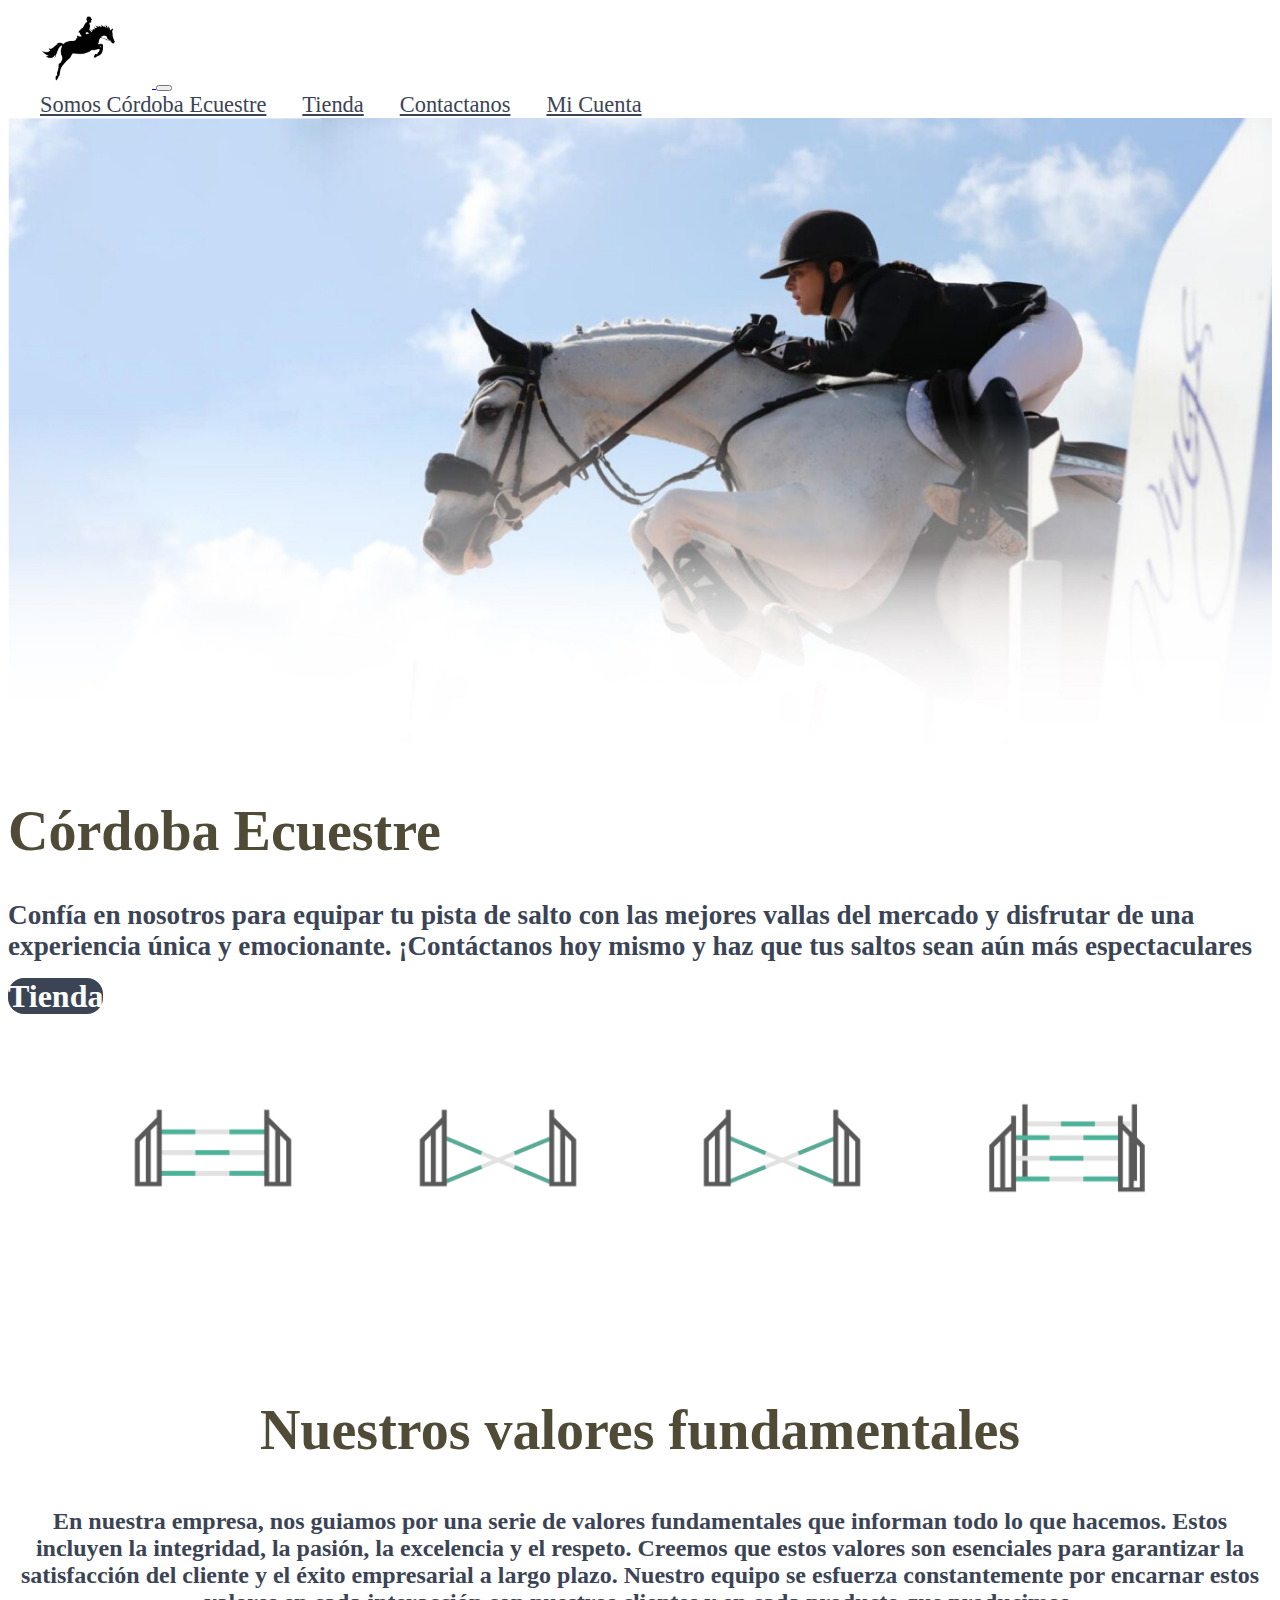
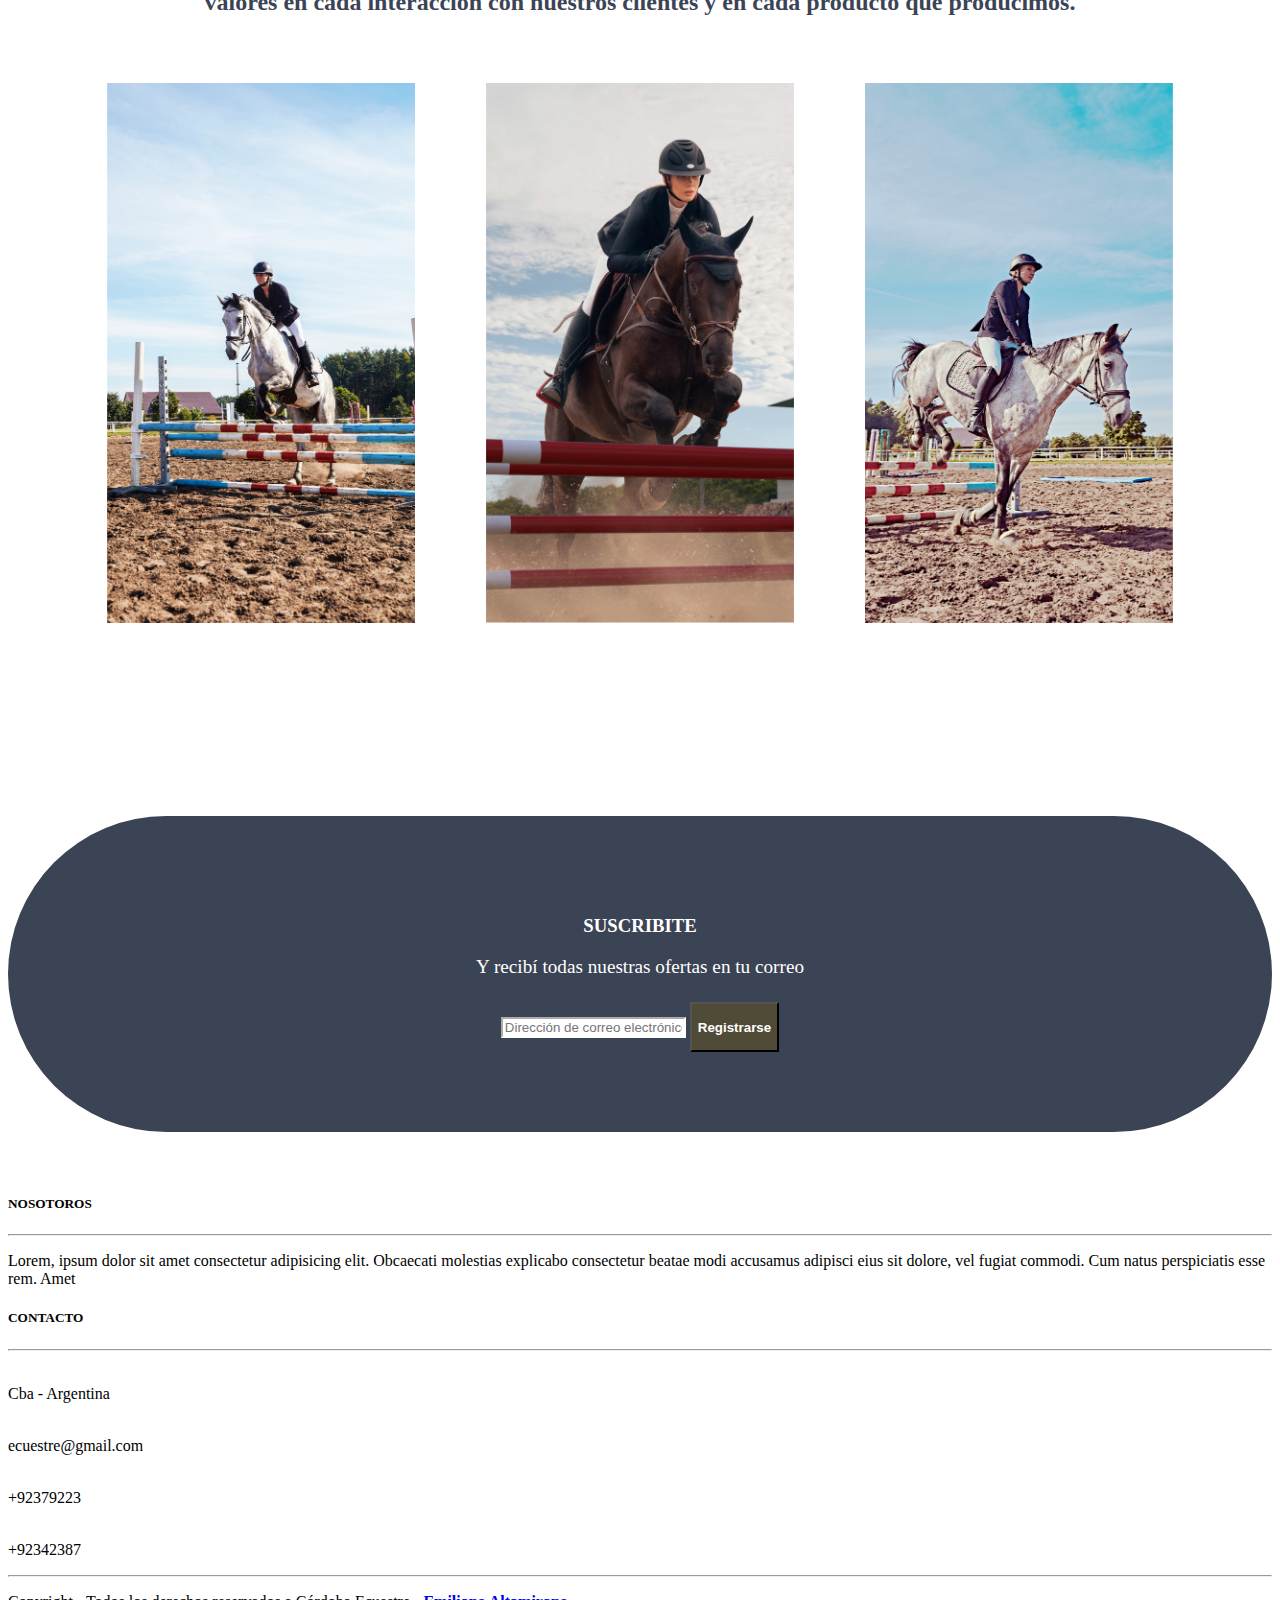
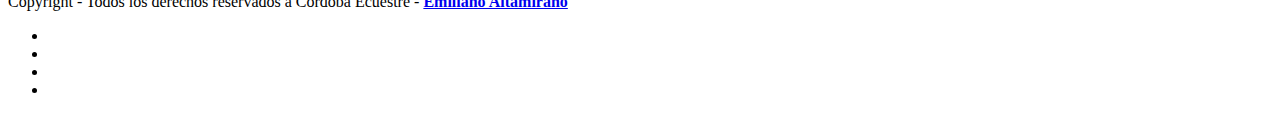
<file: index.html>
<!doctype html>
<html lang="en">
  <head>
    <meta charset="utf-8">
    <meta name="viewport" content="width=device-width, initial-scale=1">
    <!--CSS-->    
    <link rel="stylesheet" href="./css/style.css">
    <title>Córdoba Ecuestre</title>
    <link href="https://cdn.jsdelivr.net/npm/bootstrap@5.3.0-alpha3/dist/css/bootstrap.min.css" rel="stylesheet" integrity="sha384-KK94CHFLLe+nY2dmCWGMq91rCGa5gtU4mk92HdvYe+M/SXH301p5ILy+dN9+nJOZ" crossorigin="anonymous">
    <link rel="stylesheet" href="https://cdnjs.cloudflare.com/ajax/libs/font-awesome/6.4.0/css/all.min.css" integrity="sha512-iecdLmaskl7CVkqkXNQ/ZH/XLlvWZOJyj7Yy7tcenmpD1ypASozpmT/E0iPtmFIB46ZmdtAc9eNBvH0H/ZpiBw==" crossorigin="anonymous" referrerpolicy="no-referrer" />

  <!--GOOGLE FONT-->
    <link rel="preconnect" href="https://fonts.googleapis.com">
    <link rel="preconnect" href="https://fonts.gstatic.com" crossorigin>
    <link href="https://fonts.googleapis.com/css2?family=ABeeZee&display=swap" rel="stylesheet">
  </head>

  <body>

    <!--BARRA DE NAVEGACIÓN-->

    <header class="container-header">
      <nav class="navbar navbar-expand-lg bg-nav">
        <div class="container-fluid">
          <a class="navbar-brand m-2" href="./index.html">
            <img src="./Imagenes/logo-cordoba-ecuestre.png" alt="">
          </a>
          <button class="navbar-toggler" type="button" data-bs-toggle="collapse" data-bs-target="#navbarNavAltMarkup" aria-controls="navbarNavAltMarkup" aria-expanded="false" aria-label="Toggle navigation">
            <span class="navbar-toggler-icon"></span>
          </button>
          <div class="collapse navbar-collapse justify-content-end" id="navbarNavAltMarkup">
            <div class="navbar-nav">
              <a class="nav-link" aria-current="page" href="./somos.html">Somos Córdoba Ecuestre</a>
              <a class="nav-link" href="./tienda.html">Tienda</a>
              <a class="nav-link" href="./contactanos.html">Contactanos</a>
              <a class="nav-link" href="./mi-cuenta.html">Mi Cuenta</a>
            </div>
          </div>
        </div>
      </nav>
    </header>
    
    

<!-- M A I N -->


<main class="container-main">
      
  <!--SECTION 1-->

   <img src="./Imagenes/imgprincipal.jpg" alt="">

   <div class="container-section1">
       <div class="row m-3">
          <h1>Córdoba Ecuestre</h1>
       </div>
       <div class="row m-3">
          <p>Confía en nosotros para equipar tu pista de salto con las mejores vallas del mercado y disfrutar de una experiencia única y emocionante. ¡Contáctanos hoy mismo y haz que tus saltos sean aún más espectaculares</p>
       </div>
       <div class="row m-3">
          <a href="./tienda.html" id="botonimgprincipal">Tienda</a>
       </div>
   </div>


<!--SECTION 2-->
 <div class="container-ilustraciones">
   <div class="ilustracion">
     <img src="./Imagenes/ilustracion1.jpg" alt="">
   </div>
   <div class="ilustracion">
     <img src="./Imagenes/ilustracion2.jpg" alt="">
   </div>
   <div class="ilustracion">
     <img src="./Imagenes/ilustracion2.jpg" alt="">
   </div>
   <div class="ilustracion">
     <img src="./Imagenes/ilustracion3.jpg" alt="">
   </div>
 </div>


<!--SECTION 3-->
 <div class="container container-p-principal">
   <div class="row mt-5 mb-4">
     <h2>Nuestros valores fundamentales</h2>
   </div>
   <div class="row">
     <p>En nuestra empresa, nos guiamos por una serie de valores fundamentales que informan todo lo que hacemos. Estos incluyen la integridad, la pasión, la excelencia y el respeto.
       Creemos que estos valores son esenciales para garantizar la satisfacción del cliente y el éxito empresarial a largo plazo. Nuestro equipo se esfuerza constantemente por encarnar estos valores en cada interacción con nuestros clientes y en cada producto que producimos.
     </p>
   </div>
 </div>


<!--SECTION 4-->
 <section class="img-secundarias-container">
   <div class="img-secundaria">
     <img src="./Imagenes/index-imagen1.jpg" alt="">
   </div>
   <div class="img-secundaria">
     <img src="./Imagenes/index-imagen2.jpg" alt="">
   </div>
   <div class="img-secundaria">
     <img src="./Imagenes/index-imagen3.jpg" alt="">
   </div>
 </section>



 
<!--SECTION 5-->

  <section class="newsletter">
   <div class="container-fluid">
     <div class="row">
       <div class="col-sm-12">
         <div class="content">
           <h3>SUSCRIBITE</h3>
           <p class="p-form">Y recibí todas nuestras ofertas en tu correo</p>
           <div class="input-group">
             <input class="form-control" type="email" placeholder="Dirección de correo electrónico">
             <span class="input-group-btn">
               <button class="btn" type="submit">Registrarse</button>
             </span>
           </div>
         </div>
       </div>
     </div>
   </div>
  </section>
</main>

<!--F O O T E R-->
<footer class="bg-light text-dark pt-5 pb-4">
  <div class="container text-center text-md-start">

     <div class="row text-center text-md-start">
       <div class="col-md-3 col-lg-3 col-xl-3 mx-auto mt-3">
          <h5 class="mb-4">NOSOTOROS</h5>
          <hr class="mb-4">
          <p>Lorem, ipsum dolor sit amet consectetur adipisicing elit. Obcaecati
              molestias explicabo consectetur beatae modi accusamus adipisci eius 
              sit dolore, vel fugiat commodi. Cum natus perspiciatis esse rem. Amet
          </p>
          
     </div>

     <div class="col-md-2 col-lg-2 col-xl-2 mx-auto mt-3">
         <h5 class="mb-4">CONTACTO</h5>
         <hr class="mb-4">
         <p>
             <li class="fas fa-home me-3"></li>Cba - Argentina
         </p>
         <p>
             <li class="fas fa-envelope me-3"></li>ecuestre@gmail.com
         </p>
         <p>
             <li class="fas fa-phone me-3"></li>+92379223
         </p>
         <p>
             <li class="fas fa-print me-3"></li>+92342387
         </p>
         
     </div>
     <hr class="mb-4">

     <div class="text-center mb-2">
         <p>
             Copyright - Todos los derechos reservados a Córdoba Ecuestre -
             <a href="#">
                 <strong>Emiliano Altamirano</strong>
             </a>
         </p>
     </div>
     
     <div class="text-center">
         <ul class="list-unstyled list-inline">

             <li class="list-inline-item">
                 <a href="#" class="text-dark"><i class="fab fa-facebook"></i></a>
             </li>
             <li class="list-inline-item">
                 <a href="#" class="text-dark"><i class="fab fa-instagram"></i></a>
             </li>
             <li class="list-inline-item">
                 <a href="#" class="text-dark"><i class="fab fa-linkedin-in"></i></a>
             </li>
             <li class="list-inline-item">
                 <a href="#" class="text-dark"><i class="fab fa-google-plus"></i></a>
             </li>
             
         </ul>
     </div>
  </div>
</div>
</footer>





























        <script src="https://cdn.jsdelivr.net/npm/bootstrap@5.3.0-alpha3/dist/js/bootstrap.bundle.min.js" integrity="sha384-ENjdO4Dr2bkBIFxQpeoTz1HIcje39Wm4jDKdf19U8gI4ddQ3GYNS7NTKfAdVQSZe" crossorigin="anonymous"></script>
  </body>
</html>
</file>
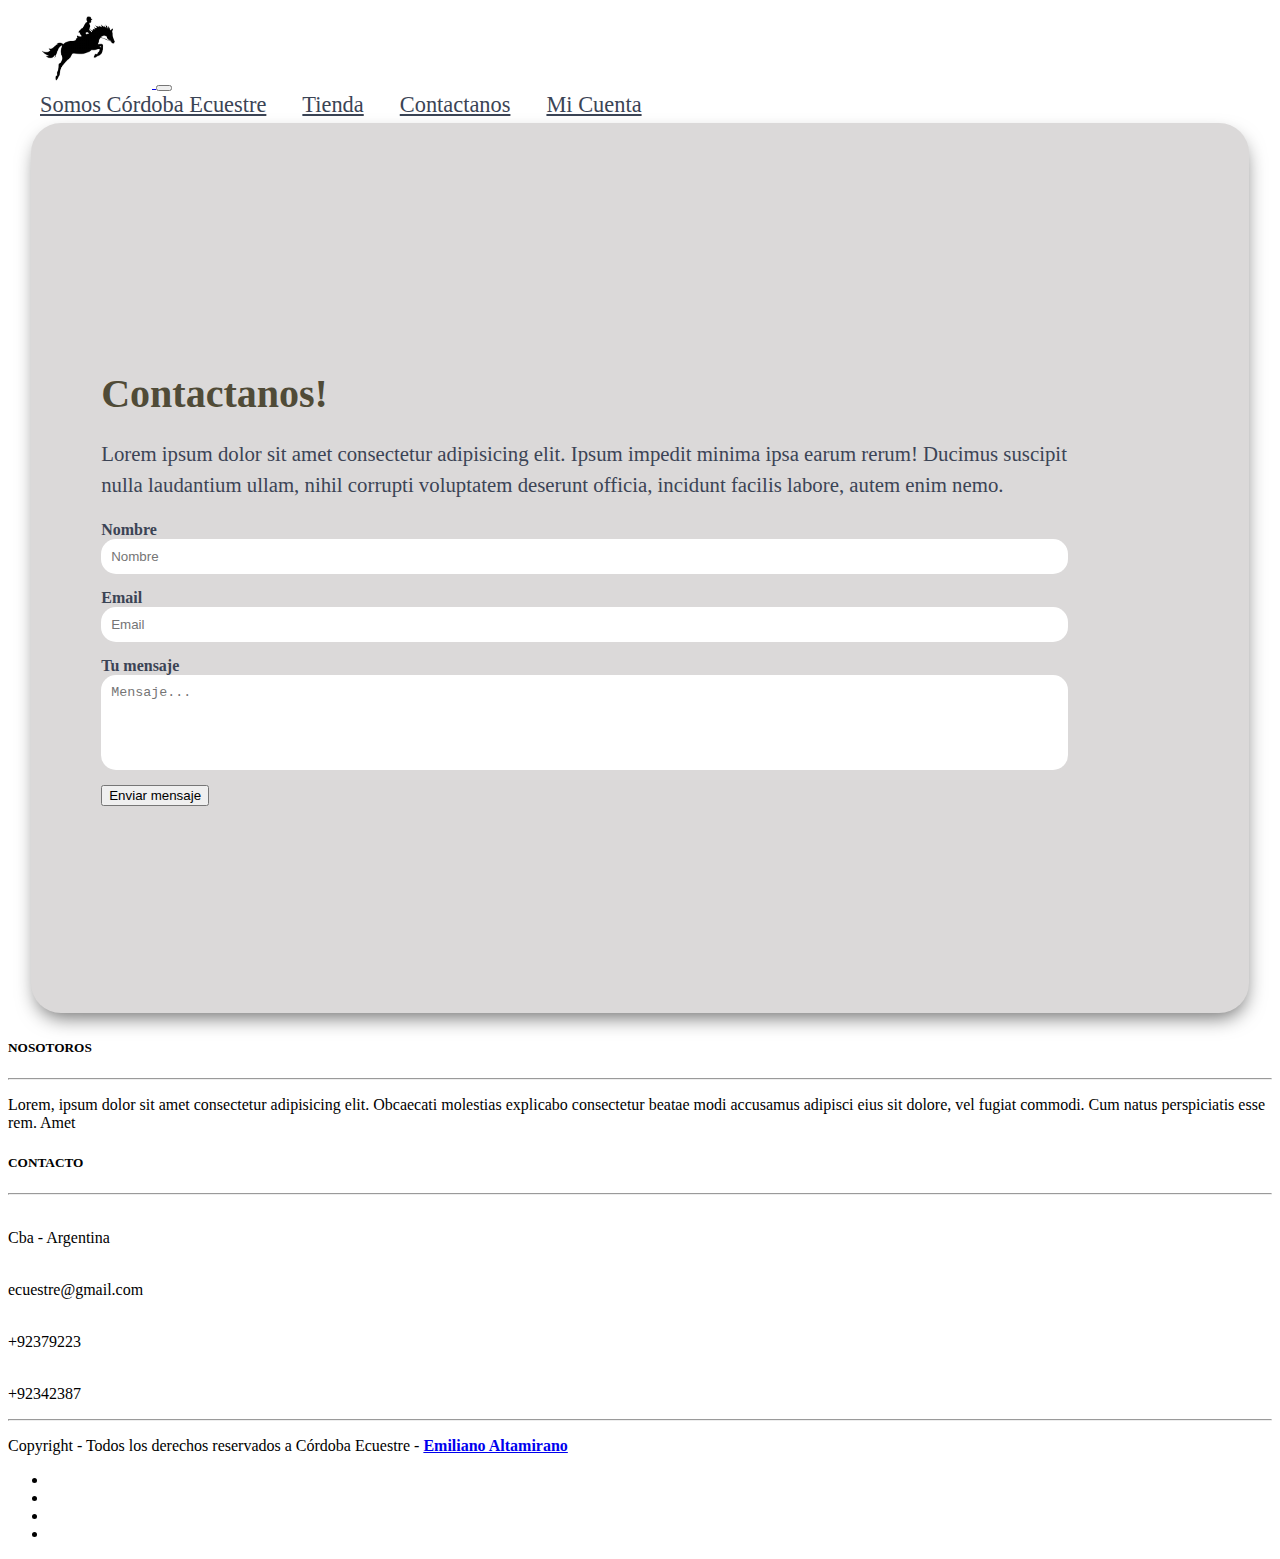
<file: contactanos.html>
<!doctype html>
<html lang="en">
  <head>
    <meta charset="utf-8">
    <meta name="viewport" content="width=device-width, initial-scale=1">
    <!--CSS-->    
    <link rel="stylesheet" href="./css/style.css">
    <title>Córdoba Ecuestre</title>
    <link href="https://cdn.jsdelivr.net/npm/bootstrap@5.3.0-alpha3/dist/css/bootstrap.min.css" rel="stylesheet" integrity="sha384-KK94CHFLLe+nY2dmCWGMq91rCGa5gtU4mk92HdvYe+M/SXH301p5ILy+dN9+nJOZ" crossorigin="anonymous">
    <link rel="stylesheet" href="https://cdnjs.cloudflare.com/ajax/libs/font-awesome/6.4.0/css/all.min.css" integrity="sha512-iecdLmaskl7CVkqkXNQ/ZH/XLlvWZOJyj7Yy7tcenmpD1ypASozpmT/E0iPtmFIB46ZmdtAc9eNBvH0H/ZpiBw==" crossorigin="anonymous" referrerpolicy="no-referrer" />

  <!--GOOGLE FONT-->
    <link rel="preconnect" href="https://fonts.googleapis.com">
    <link rel="preconnect" href="https://fonts.gstatic.com" crossorigin>
    <link href="https://fonts.googleapis.com/css2?family=ABeeZee&display=swap" rel="stylesheet">
  </head>

  <body>

    <!--BARRA DE NAVEGACIÓN-->

    <header class="container-header">
      <nav class="navbar navbar-expand-lg bg-nav">
        <div class="container-fluid">
          <a class="navbar-brand m-2" href="./index.html">
            <img src="./Imagenes/logo-cordoba-ecuestre.png" alt="">
          </a>
          <button class="navbar-toggler" type="button" data-bs-toggle="collapse" data-bs-target="#navbarNavAltMarkup" aria-controls="navbarNavAltMarkup" aria-expanded="false" aria-label="Toggle navigation">
            <span class="navbar-toggler-icon"></span>
          </button>
          <div class="collapse navbar-collapse justify-content-end" id="navbarNavAltMarkup">
            <div class="navbar-nav">
              <a class="nav-link" aria-current="page" href="./somos.html">Somos Córdoba Ecuestre</a>
              <a class="nav-link" href="./tienda.html">Tienda</a>
              <a class="nav-link" href="./contactanos.html">Contactanos</a>
              <a class="nav-link" href="./mi-cuenta.html">Mi Cuenta</a>
            </div>
          </div>
        </div>
      </nav>
    </header>

    <main>
        <section class="section-contact">
          <div class="contact-form">
            <div class="form">
              <div class="texto">
                <h3>Contactanos!</h3>
                <p>Lorem ipsum dolor sit amet consectetur adipisicing elit. Ipsum 
                  impedit minima ipsa earum rerum! Ducimus suscipit nulla laudantium 
                  ullam, nihil corrupti voluptatem deserunt officia, incidunt facilis
                  labore, autem enim nemo.</p>
            </div>
            <form action="">
              <div class="input-box">
                <label for="">Nombre</label>
                <input type="text" placeholder="Nombre">
              </div>
              <div class="input-box">
                <label for="">Email</label>
                <input type="email" placeholder="Email">
              </div>
              <div class="input-box">
                <label for="">Tu mensaje</label>
                <textarea name="" id="" cols="30" rows="5" placeholder="Mensaje..."></textarea>
              </div>
              <input type="submit" value="Enviar mensaje">
            </form>
            </div>
  
            <!--<div class="info">
              <div class="img-box">
                <img src="./Imagenes/email.png" alt="Ilustración">
              </div>
              <div class="texto-box">
                <div class="info-contacto">
                  <li class="fas fa-home"></li> <p>Córdoba Aregentina</p>
                  <li class="fas fa-phone"></li> <p>2937239875</p>
                  <li class="fas fa-print"></li> <p>293529385</p>
                </div>
              </div>
            </div>
          </div>
        </section>-->
  
      </main>






















































        <!--F O O T E R-->
        <footer class="bg-light text-dark pt-5 pb-4">
            <div class="container text-center text-md-start">
    
               <div class="row text-center text-md-start">
                 <div class="col-md-3 col-lg-3 col-xl-3 mx-auto mt-3">
                    <h5 class="mb-4">NOSOTOROS</h5>
                    <hr class="mb-4">
                    <p>Lorem, ipsum dolor sit amet consectetur adipisicing elit. Obcaecati
                        molestias explicabo consectetur beatae modi accusamus adipisci eius 
                        sit dolore, vel fugiat commodi. Cum natus perspiciatis esse rem. Amet
                    </p>
                    
               </div>
    
               <div class="col-md-2 col-lg-2 col-xl-2 mx-auto mt-3">
                   <h5 class="mb-4">CONTACTO</h5>
                   <hr class="mb-4">
                   <p>
                       <li class="fas fa-home me-3"></li>Cba - Argentina
                   </p>
                   <p>
                       <li class="fas fa-envelope me-3"></li>ecuestre@gmail.com
                   </p>
                   <p>
                       <li class="fas fa-phone me-3"></li>+92379223
                   </p>
                   <p>
                       <li class="fas fa-print me-3"></li>+92342387
                   </p>
                   
               </div>
               <hr class="mb-4">
    
               <div class="text-center mb-2">
                   <p>
                       Copyright - Todos los derechos reservados a Córdoba Ecuestre -
                       <a href="#">
                           <strong>Emiliano Altamirano</strong>
                       </a>
                   </p>
               </div>
               
               <div class="text-center">
                   <ul class="list-unstyled list-inline">
    
                       <li class="list-inline-item">
                           <a href="#" class="text-dark"><i class="fab fa-facebook"></i></a>
                       </li>
                       <li class="list-inline-item">
                           <a href="#" class="text-dark"><i class="fab fa-instagram"></i></a>
                       </li>
                       <li class="list-inline-item">
                           <a href="#" class="text-dark"><i class="fab fa-linkedin-in"></i></a>
                       </li>
                       <li class="list-inline-item">
                           <a href="#" class="text-dark"><i class="fab fa-google-plus"></i></a>
                       </li>
                       
                   </ul>
               </div>
            </div>
          </div>
       </footer>
    
    
    
    
    
    
    
    
    
    
    
    
    
    
    
    
        <script src="https://cdn.jsdelivr.net/npm/bootstrap@5.3.0-alpha3/dist/js/bootstrap.bundle.min.js" integrity="sha384-ENjdO4Dr2bkBIFxQpeoTz1HIcje39Wm4jDKdf19U8gI4ddQ3GYNS7NTKfAdVQSZe" crossorigin="anonymous"></script>
    </body>
    </html>
</file>
<file: css/style.css>
/*V A R I A B L E S*/
body {
  background-color: #ffffff;
}
body .container-header .bg-nav {
  background-color: #ffffff;
}
body .container-header .container-fluid .navbar-brand img {
  width: 5rem;
  height: 5rem;
  margin-left: 2rem;
  margin-right: 2rem;
}
@media screen and (max-width: 650px) {
  body .container-header .container-fluid .container-fluid .navbar-brand img {
    width: 2.5rem;
    height: 2.5rem;
    margin-left: 2rem;
    margin-right: 2rem;
  }
}
body .container-header .container-fluid .navbar-collapse .navbar-nav a {
  font-size: 1.4rem;
  color: #3b4455;
  font-weight: 400;
  margin-left: 2rem;
}
body .container-header .container-fluid .navbar-collapse .navbar-nav a:hover {
  color: #504b37;
  transform: scale(1.2);
}

/*V A R I A B L E S*/
body main img {
  width: 100%;
}
body main .container-section1 div h1 {
  font-size: 3.5rem;
  color: #504b37;
  font-weight: 700;
  font-style: normal;
}
@media screen and (max-width: 650px) {
  body main .container-section1 div h1 {
    font-size: 3rem;
  }
}
body main .container-section1 div p {
  font-size: 1.7rem;
  font-weight: 620;
  color: #3b4455;
  font-style: normal;
  margin-bottom: 1rem;
}
@media screen and (max-width: 650px) {
  body main .container-section1 div p {
    font-size: 1.5rem;
  }
}
body main .container-section1 div a {
  text-decoration: none;
  font-size: 2rem;
  color: #ffffff;
  background-color: #3b4455;
  width: 7.7rem;
  font-weight: 600;
  border-radius: 1rem;
}
@media screen and (max-width: 650px) {
  body main .container-section1 div a {
    font-size: 1rem;
    width: 5rem;
    font-weight: 600;
    border-radius: 0.5rem;
    margin-left: 0.8rem;
    text-align: center;
  }
}
body main .container-section1 div a:hover {
  transform: scale(1.1);
  color: #ffffff;
  background-color: #504b37;
}
body main .container-ilustraciones {
  display: grid;
  grid-template-columns: auto auto auto auto;
  grid-template-rows: auto;
  width: 90%;
  margin: 0 auto;
  background-color: #ffffff;
  padding: 20px;
  border: 3px solid #ffffff;
}
body main .container-ilustraciones .ilustracion {
  border: 4px solid #ffffff;
  background-color: #ffffff;
  text-align: center;
  line-height: 150px;
  margin: 10px;
}
body main .container-ilustraciones .ilustracion img {
  width: 12rem;
  height: 12rem;
}
@media screen and (max-width: 550px) {
  body main .container-ilustraciones {
    display: grid;
    grid-template-columns: auto auto;
    grid-template-rows: auto auto;
    width: 80%;
    margin: 0 auto;
    background-color: #ffffff;
    padding: 20px;
    border: 3px solid #ffffff;
  }
  body main .container-ilustraciones .container-ilustraciones .ilustracion img {
    width: 8rem;
    height: 8rem;
  }
}
body main .container-p-principal .row h2 {
  font-size: 3.5rem;
}
body main .container-p-principal .row p {
  font-size: 1.5rem;
  font-weight: 620;
  color: #3b4455;
  text-align: center;
}
@media screen and (max-width: 650px) {
  body main .container-p-principal .row h2 {
    font-size: 2.5rem;
    color: #504b37;
    font-weight: 700;
    font-style: normal;
    text-align: center;
  }
  body main .container-p-principal .row p {
    font-size: 1.2rem;
    font-weight: 620;
    color: #3b4455;
    text-align: center;
  }
}
body main .img-secundarias-container {
  display: grid;
  grid-template-columns: auto auto auto;
  grid-template-rows: auto;
  width: 90%;
  margin: 0 auto;
  background-color: #ffffff;
  padding: 20px;
  border: 4px solid #ffffff;
}
body main .img-secundarias-container .img-secundaria {
  border: 4px solid #ffffff;
  background-color: #ffffff;
  margin: 15px;
  text-align: center;
  line-height: 150px;
}
body main .img-secundarias-container .img-secundaria img {
  width: 308px;
  height: 540px;
}
@media screen and (max-width: 650px) {
  body main .img-secundarias-container {
    display: grid;
    grid-template-columns: auto;
    grid-template-rows: auto auto auto;
    width: 80%;
    margin: 0 auto;
    background-color: #ffffff;
    padding: 20px;
    border: 3px solid #ffffff;
  }
  body main .img-secundarias-container .img-secundaria img {
    width: 155px;
    height: 270px;
  }
}
body main .newsletter {
  padding: 80px;
  background-color: #3b4455;
  margin-top: 5rem;
  border-radius: 12rem;
  margin-bottom: 4rem;
}
body main .newsletter .content {
  max-width: 650px;
  margin: 0 auto;
  text-align: center;
}
body main .newsletter .content h3 {
  margin-bottom: 0.7rem;
  color: #ffffff;
}
body main .newsletter .content .p-form {
  color: #ffffff;
  font-size: 1.2rem;
  margin-bottom: 1.5rem;
}
body main .newsletter .content .form-control {
  border-color: #ffffff;
  border-radius: 0;
}
body main .newsletter .content .form-control:focus {
  box-shadow: none;
  border: 2px solid #504b37;
}
body main .newsletter .content .btn {
  min-height: 50px;
  border-radius: 0;
  background-color: #504b37;
  color: #ffffff;
  font-weight: 600;
}

/*V A R I A B L E S*/
main section div .container-somos-section1 {
  padding-left: 40px;
  padding-right: 40px;
}
main section div .container-somos-section1 .titulo {
  font-size: 3rem;
  margin-top: 4rem;
  margin-bottom: 2rem;
}
main section div .container-somos-section1 .parrafo {
  font-size: 1.7rem;
  padding-bottom: 4rem;
}
main section div img {
  width: 100%;
}
@media screen and (max-width: 650px) {
  main section div .container-somos-section1 h2 {
    font-size: 2.5rem;
    margin-bottom: 0.5rem;
  }
  main section div .container-somos-section1 .parrafo {
    font-size: 1.3rem;
    font-weight: 600;
    padding-bottom: 1rem;
  }
}
main .container-somos-section2 h3 {
  font-size: 3rem;
  margin-bottom: 5rem;
  margin-top: 3rem;
}
main .container-somos-section2 .somos-section2 {
  display: grid;
  grid-template-columns: 1fr 1fr;
  grid-template-rows: auto;
  width: 90%;
  margin: 0 auto;
  margin-top: 2rem;
}
main .container-somos-section2 .somos-section2 .caja1 {
  background-color: rgb(218, 200, 173);
  margin: 15px;
}
main .container-somos-section2 .somos-section2 .caja1 p {
  margin-top: 1.5rem;
  padding-left: 1rem;
  padding-right: 1rem;
  font-size: 1.3rem;
  text-align: start;
}
main .container-somos-section2 .somos-section2 .caja2 {
  background-color: rgb(218, 200, 173);
  margin: 15px;
}
main .container-somos-section2 .somos-section2 .caja2 img {
  width: 100%;
  border-radius: 5px;
}
@media screen and (max-width: 650px) {
  main .container-somos-section2 {
    margin-top: 4rem;
    margin-bottom: 1rem;
  }
  main .container-somos-section2 h3 {
    font-size: 2.5rem;
    margin-bottom: 1rem;
  }
  main .container-somos-section2 .somos-section2 {
    display: grid;
    grid-template-columns: 430px;
    grid-template-rows: 1fr 1fr;
  }
  main .container-somos-section2 .somos-section2 .caja1 {
    background-color: #ffffff;
    margin-bottom: 5rem;
  }
  main .container-somos-section2 .somos-section2 .caja1 p {
    font-size: 1.3rem;
    margin-top: 0.5rem;
  }
  main .container-somos-section2 .somos-section2 .caja2 {
    background-color: #ffffff;
    margin-bottom: 5rem;
  }
}
main .container-somos-section3 h3 {
  font-size: 3rem;
  margin-bottom: 5rem;
}
main .container-somos-section3 .somos-section3 {
  display: grid;
  grid-template-columns: 1fr 1fr 1fr;
  grid-template-rows: auto;
  width: 100%;
  background-color: rgb(218, 200, 173);
  margin: 0 auto;
}
main .container-somos-section3 .somos-section3 div {
  width: 400px;
  height: 600px;
  margin: 15px;
}
main .container-somos-section3 .somos-section3 div p {
  margin-top: 1.5rem;
  padding-left: 1rem;
  padding-right: 1rem;
  font-size: 1.3rem;
  text-align: start;
}
main .container-somos-section3 .somos-section3 div img {
  width: 100%;
}
@media screen and (max-width: 650px) {
  main .container-somos-section3 h3 {
    font-size: 2rem;
    color: #504b37;
    font-weight: 50;
    font-style: normal;
    text-align: center;
    margin-bottom: 5rem;
  }
  main .container-somos-section3 .somos-section3 {
    display: grid;
    grid-template-columns: auto;
    grid-template-rows: 1fr 1fr 1fr;
    justify-content: center;
    background-color: #ffffff;
  }
}

/*V A R I A B L E S*/
main .container-referencia-tienda {
  display: grid;
  grid-template-columns: auto auto;
  grid-template-rows: auto;
  justify-content: space-around;
  background-color: #3b4455;
  width: 100%;
  margin: 0 auto;
  padding: 20px;
  border: 1px solid black;
}
main .container-referencia-tienda .img-referencia {
  display: grid;
  align-items: center;
  width: 600px;
  height: 380px;
  border: 1px solid #ffffff;
  background-color: #ffffff;
  margin-top: 15px;
  margin-bottom: 15px;
  align-items: center;
}
main .container-referencia-tienda .img-referencia img {
  width: 600px;
  height: 375px;
}
main .container-referencia-tienda .img-referencia p {
  font-size: 22px;
  color: #504b37;
  font-weight: 600;
  text-align: center;
}
@media screen and (max-width: 650px) {
  main .container-referencia-tienda {
    display: grid;
    grid-template-columns: auto;
    grid-template-rows: auto auto;
    align-items: center;
    background-color: #3b4455;
    width: 100%;
    height: 570px;
    margin: 0 auto;
    padding: 10px;
    border: 1px solid black;
  }
  main .container-referencia-tienda .img-referencia {
    width: 400px;
    height: 260px;
    margin-top: 5px;
    margin-bottom: 5px;
    align-items: center;
  }
  main .container-referencia-tienda .img-referencia img {
    width: 400px;
    height: 260px;
  }
  main .container-referencia-tienda .img-referencia p {
    font-size: 13px;
    color: #504b37;
    font-weight: 600;
    text-align: center;
  }
}

/*V A R I A B L E S*/
main .container .row .col .text-end img {
  width: 5rem;
  height: 5rem;
  margin-right: 1rem;
}
main .container .row .bg-login img {
  width: 100%;
}

/*V A R I A B L E S*/
main .section-contact {
  position: relative;
  width: 100%;
  height: 100vh;
  display: grid;
  place-items: center;
  background-color: #ffffff;
}
main .section-contact .contact-form {
  position: relative;
  display: grid;
  grid-template-columns: repeat(auto-fit, minmax(500px 1fr));
  gap: 20px;
  padding: 40px;
  width: 90%;
  height: 90%;
  background: #dbd9d9;
  box-shadow: 1px 9px 20px -5px rgba(0, 0, 0, 0.59);
  border-radius: 30px;
}
main .section-contact .contact-form .form {
  position: relative;
  display: flex;
  justify-content: center;
  align-items: center;
  flex-direction: column;
  width: 85%;
  margin-left: 30px;
}
main .section-contact .contact-form .form .texto h3 {
  color: #504b37;
  font-size: 2.5rem;
  margin-bottom: 10px;
}
main .section-contact .contact-form .form .texto p {
  font-size: 1.3rem;
  color: #3b4455;
  line-height: 1.5;
  margin-bottom: 20px;
}
main .section-contact .contact-form form {
  width: 100%;
}
main .section-contact .contact-form form .input-box {
  display: flex;
  flex-direction: column;
  margin-bottom: 15px;
}
main .section-contact .contact-form form .input-box label {
  color: #3b4455;
  font-weight: 700;
}
main .section-contact .contact-form form .input-box input[type=text] {
  border: none;
  background: #ffffff;
  padding: 10px;
  border-radius: 15px;
  color: #3b4455;
  resize: none;
}
main .section-contact .contact-form form .input-box input[type=email] {
  border: none;
  background: #ffffff;
  padding: 10px;
  border-radius: 15px;
  color: #1766a3;
  resize: none;
}
main .section-contact .contact-form form .input-box textarea {
  border: none;
  background: #ffffff;
  padding: 10px;
  border-radius: 15px;
  color: #1766a3;
  resize: none;
}
main .section-contact .contact-form form .input-box input[type=text]:focus {
  outline: 2px solid #1766a3;
}
main .section-contact .contact-form form .input-box input[type=email]:focus {
  outline: 2px solid #1766a3;
}
main .section-contact .contact-form form .input-box textarea:focus {
  outline: 2px solid #1766a3;
}
main .section-contact .contact-form form .input-box input[type=submit] {
  background-color: #1766a3;
  display: inline-block;
  text-align: center;
  width: 250px;
  padding: 10px;
  border-radius: 15px;
  color: #ffffff;
  /*letter-spacing: 1px;*/
  border: none;
  cursor: pointer;
  box-shadow: 1px 9px 20px -5px rgba(0, 0, 0, 0.59);
}
main .section-contact .contact-form form .input-box input[type=submit]:hover {
  background: #3b4455;
}

body main .container-p-principal .row h2, main section div .container-somos-section1 .titulo, main .container-somos-section2 h3, main .container-somos-section3 h3 {
  color: #504b37;
  font-weight: 750;
  font-style: normal;
  text-align: center;
}

main section div .container-somos-section1 .parrafo, main .container-somos-section2 .somos-section2 .caja1 p, main .container-somos-section3 .somos-section3 div p {
  font-weight: 600;
  color: #3b4455;
  text-align: center;
}

/*V A R I A B L E S*/

/*# sourceMappingURL=style.css.map */
</file>
